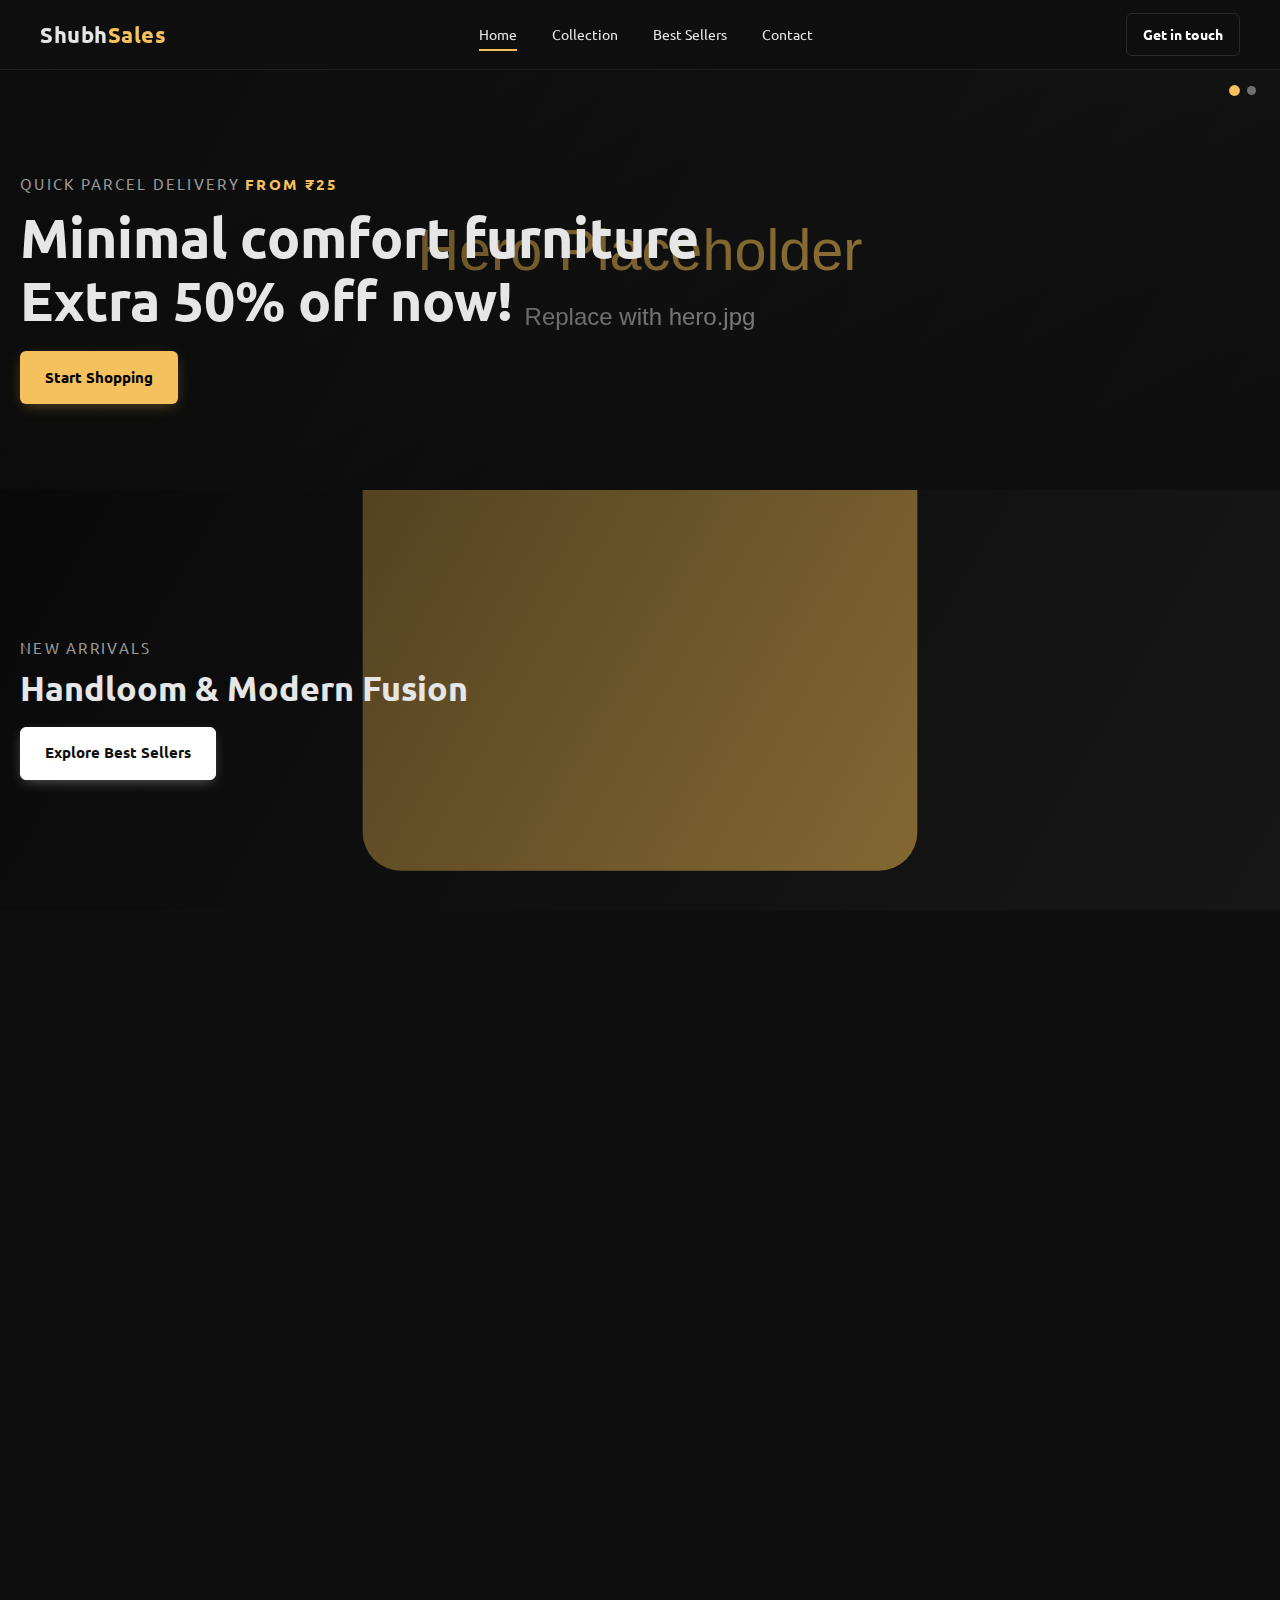
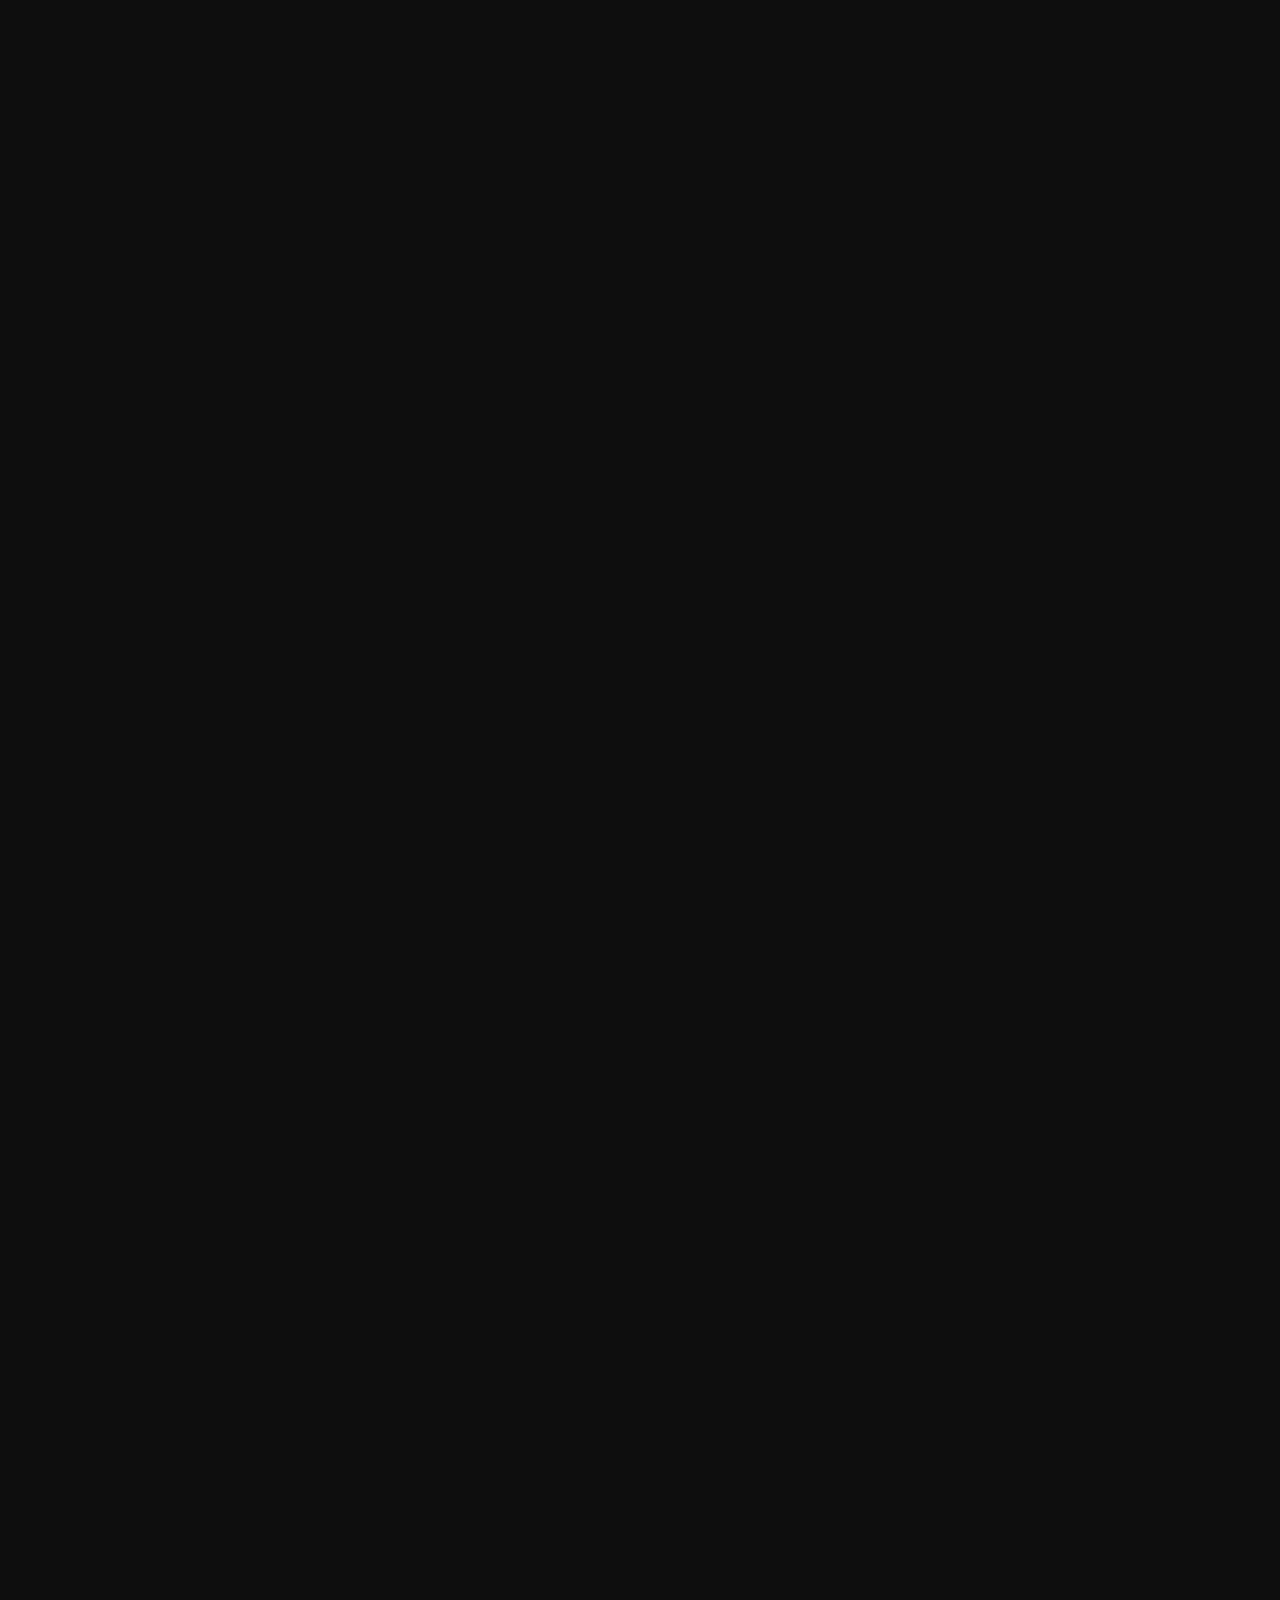
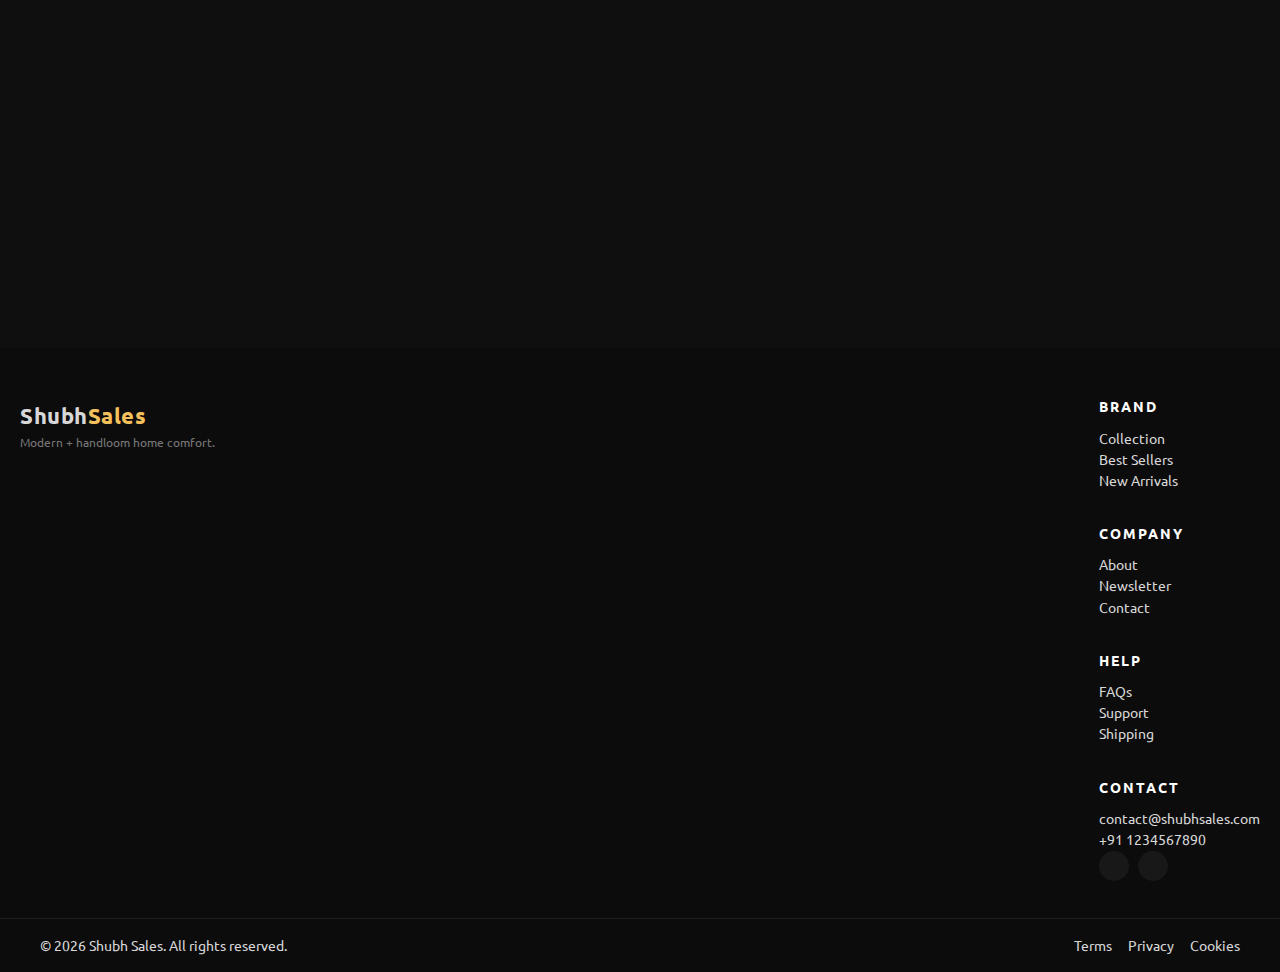
<file: index.html>
<!DOCTYPE html>
<html lang="en">
<head>
    <meta charset="UTF-8" />
    <meta name="viewport" content="width=device-width, initial-scale=1.0" />
    <title>Shubh Sales | Home Furnishings, Mattresses & Handloom</title>
    <meta name="description" content="Shubh Sales - Modern & handloom blend: mattresses, furnishings, decor. Trending & best seller products with fast delivery." />
    <link rel="preconnect" href="https://fonts.googleapis.com" />
    <link rel="preconnect" href="https://fonts.gstatic.com" crossorigin />
    <link href="https://fonts.googleapis.com/css2?family=Roboto:wght@300;400;500;600;700&display=swap" rel="stylesheet" />
    <link rel="stylesheet" href="https://cdnjs.cloudflare.com/ajax/libs/font-awesome/6.5.0/css/all.min.css" integrity="sha512-Sb0A8Z3Y6Kycd+Y6z3Y0JVpaz6RtWLpmjHtkobaN6D+PfYZ7R6pujISiFDUFxIr05oig3NbS1Ry6j3Tz7R6POg==" crossorigin="anonymous" referrerpolicy="no-referrer" />
    <link rel="stylesheet" href="css/styles.css" />
</head>
<body>
    <!-- HEADER -->
    <header class="header" id="top">
        <div class="container header__bar">
            <a href="#top" class="brand" aria-label="Shubh Sales Home">Shubh<span>Sales</span></a>
            <nav class="nav" aria-label="Main Navigation">
                <button class="nav__toggle" aria-expanded="false" aria-label="Toggle navigation">
                    <span></span><span></span><span></span>
                </button>
                <ul class="nav__list">
                    <li><a href="#top" class="active">Home</a></li>
                    <li><a href="#trending">Collection</a></li>
                    <li><a href="#best-sellers">Best Sellers</a></li>
                    <li><a href="#contact">Contact</a></li>
                </ul>
            </nav>
            <a href="#contact" class="btn btn--ghost small hide-mobile">Get in touch</a>
        </div>
    </header>

    <!-- HERO / SLIDER -->
    <section class="hero" aria-label="Promotions slider">
        <div class="hero__slides" data-slider>
            <div class="hero__slide is-active" aria-roledescription="slide">
                <div class="hero__media">
                      <img src="images/hero.svg" alt="Minimal beige sofa in bright living room" />
                </div>
                <div class="hero__content container">
                    <p class="eyebrow">Quick parcel delivery <span class="from">from ₹25</span></p>
                    <h1 class="hero__title">Minimal comfort furniture <br><span class="accent">Extra 50% off now!</span></h1>
                    <div class="hero__cta">
                        <a href="#trending" class="btn">Start Shopping</a>
                    </div>
                </div>
            </div>
            <!-- Duplicate slide placeholder (optional) -->
            <div class="hero__slide" aria-roledescription="slide">
                <div class="hero__media alt">
                      <img src="images/product2.svg" alt="Curtain set draped in sunlit interior" />
                </div>
                <div class="hero__content container">
                    <p class="eyebrow">New arrivals</p>
                    <h2 class="hero__title">Handloom & Modern Fusion</h2>
                    <div class="hero__cta">
                        <a href="#best-sellers" class="btn btn--light">Explore Best Sellers</a>
                    </div>
                </div>
            </div>
        </div>
        <div class="slider-dots" data-dots aria-label="Slider pagination"></div>
    </section>

    <!-- TRENDING PRODUCTS -->
    <section class="section dark" id="trending" aria-labelledby="trend-heading">
        <div class="container">
            <h2 id="trend-heading" class="section__title">Trending Products</h2>
            <div class="products products--row">
                <article class="product" tabindex="0">
                      <div class="product__img"><img src="images/product1.svg" alt="Arcandere Chair" loading="lazy" /></div>
                    <h3 class="product__name">Arcandere Chair</h3>
                    <div class="product__price"><span class="price--new">₹5,990</span></div>
                </article>
                <article class="product" tabindex="0">
                      <div class="product__img"><img src="images/product2.svg" alt="Stainless steel teapot" loading="lazy" /></div>
                    <h3 class="product__name">Stainless steel teapot</h3>
                    <div class="product__price"><span class="price--new">₹890</span></div>
                </article>
                <article class="product" tabindex="0">
                      <div class="product__img"><img src="images/product3.svg" alt="Beoplay audio speaker" loading="lazy" /></div>
                    <h3 class="product__name">Beoplay</h3>
                    <div class="product__price"><span class="price--old">₹2,590</span><span class="price--new">₹1,990</span></div>
                </article>
                <article class="product" tabindex="0">
                      <div class="product__img"><img src="images/product4.svg" alt="Turning table" loading="lazy" /></div>
                    <h3 class="product__name">Turning table</h3>
                    <div class="product__price"><span class="price--new">₹7,900</span></div>
                </article>
            </div>
        </div>
    </section>

    <!-- PROMO MOSAIC -->
    <section class="section mosaic" aria-label="Promotional collections">
        <div class="container mosaic__grid">
            <div class="tile" aria-label="Interior Home Décor promo">
                <div class="tile__inner">
                    <p class="eyebrow small">Quick parcel delivery <span class="from">from ₹25</span></p>
                    <h3>Interior Home Decor</h3>
                    <p class="tile__text">Discover our exquisite interior decor collections</p>
                    <a href="#trending" class="btn btn--sm">Start Shopping</a>
                </div>
            </div>
            <div class="tile alt" aria-label="Pendant Lamp discount">
                <div class="tile__inner">
                    <p class="eyebrow small">Quick parcel delivery <span class="from">from ₹25</span></p>
                    <h3>Up to 70% off<br>Pendant Lamp</h3>
                    <p class="tile__text">Elegant interior lighting collection</p>
                    <a href="#trending" class="btn btn--sm">Start Shopping</a>
                </div>
            </div>
            <div class="tile light" aria-label="Wood chair collection">
                <div class="tile__inner">
                    <h3>Wood chair</h3>
                    <p class="tile__text">Classic & modern blend</p>
                    <a class="btn btn--ghost btn--sm" href="#best-sellers">View</a>
                </div>
            </div>
            <div class="tile mini" aria-label="Mini table offer">
                <div class="tile__inner">
                    <h3>Mini table</h3>
                    <p class="tile__text">New table collection<br><span class="discount">Extra 10% off</span></p>
                    <a href="#best-sellers" class="link-underline">Explore</a>
                </div>
            </div>
            <div class="tile wide" aria-label="Sofa sale banner">
                <div class="tile__inner">
                    <h3>Sofa</h3>
                    <p class="tile__text">Luxurious sofa selection<br><span class="discount">Extra 20% off</span></p>
                    <a href="#best-sellers" class="link-underline">Browse</a>
                </div>
            </div>
            <div class="tile hero-alt" aria-label="Hanging chair collection">
                <div class="tile__inner center">
                    <p class="eyebrow small">Quick parcel delivery <span class="from">from ₹25</span></p>
                    <h3>Shop the new products<br>Up to <span class="accent">40% off</span> now</h3>
                    <a href="#trending" class="btn btn--light btn--sm">Start Shopping</a>
                </div>
            </div>
        </div>
    </section>

    <!-- BEST SELLERS -->
    <section class="section dark" id="best-sellers" aria-labelledby="best-heading">
        <div class="container">
            <h2 id="best-heading" class="section__title">Best seller products</h2>
            <div class="products products--grid">
                <!-- Reuse product component -->
                <article class="product" tabindex="0">
                    <span class="badge">SALE</span>
                      <div class="product__img"><img src="images/product1.svg" alt="Arcandere Chair" loading="lazy" /></div>
                    <h3 class="product__name">Arcandere Chair</h3>
                    <div class="product__price"><span class="price--old">₹6,500</span><span class="price--new">₹5,990</span></div>
                </article>
                <article class="product" tabindex="0">
                    <span class="badge">SALE</span>
                      <div class="product__img"><img src="images/product2.svg" alt="Stainless steel teapot" loading="lazy" /></div>
                    <h3 class="product__name">Stainless steel teapot</h3>
                    <div class="product__price"><span class="price--old">₹1,050</span><span class="price--new">₹890</span></div>
                </article>
                <article class="product" tabindex="0">
                    <span class="badge">SALE</span>
                      <div class="product__img"><img src="images/product3.svg" alt="Beoplay speaker" loading="lazy" /></div>
                    <h3 class="product__name">Beoplay</h3>
                    <div class="product__price"><span class="price--old">₹2,590</span><span class="price--new">₹1,990</span></div>
                </article>
                <article class="product" tabindex="0">
                      <div class="product__img"><img src="images/product4.svg" alt="Turning table" loading="lazy" /></div>
                    <h3 class="product__name">Turning table</h3>
                    <div class="product__price"><span class="price--new">₹7,900</span></div>
                </article>
                <!-- extra sample products -->
                <article class="product" tabindex="0">
                      <div class="product__img"><img src="images/product1.svg" alt="Side table" loading="lazy" /></div>
                    <h3 class="product__name">Side table</h3>
                    <div class="product__price"><span class="price--old">₹1,590</span><span class="price--new">₹1,090</span></div>
                </article>
                <article class="product" tabindex="0">
                      <div class="product__img"><img src="images/product2.svg" alt="Outdoor chair" loading="lazy" /></div>
                    <h3 class="product__name">Outdoor chair</h3>
                    <div class="product__price"><span class="price--old">₹6,500</span><span class="price--new">₹5,500</span></div>
                </article>
                <article class="product" tabindex="0">
                      <div class="product__img"><img src="images/product3.svg" alt="Dining table" loading="lazy" /></div>
                    <h3 class="product__name">Dining table</h3>
                    <div class="product__price"><span class="price--new">₹9,900</span></div>
                </article>
                <article class="product" tabindex="0">
                      <div class="product__img"><img src="images/product4.svg" alt="Swing chair" loading="lazy" /></div>
                    <h3 class="product__name">Swing chair</h3>
                    <div class="product__price"><span class="price--old">₹3,500</span><span class="price--new">₹2,900</span></div>
                </article>
            </div>
        </div>
    </section>

    <!-- NEWSLETTER -->
    <section class="section newsletter" aria-labelledby="news-heading">
        <div class="container newsletter__box">
            <h2 id="news-heading">Subscribe To Our Newsletter</h2>
            <p class="lead">Sign up for weekly updates and build a better home experience.</p>
            <form class="newsletter__form" action="#" method="post" aria-label="Subscribe form">
                <label for="email" class="sr-only">Email address</label>
                <input type="email" id="email" name="email" placeholder="Enter your email address" required />
                <button type="submit" class="btn small">Start Shopping</button>
            </form>
            <p class="privacy">We respect your privacy. Your info stays with us.</p>
        </div>
    </section>

    <!-- INSTAGRAM FEED -->
    <section class="section insta" aria-labelledby="insta-heading">
        <div class="container">
            <h2 id="insta-heading" class="section__title center">Follow us on Instagram</h2>
            <p class="insta__handle center">@shubhsales</p>
            <div class="insta__grid">
            <div class="insta__item"><img src="images/product1.svg" alt="Instagram preview 1" loading="lazy" /></div>
            <div class="insta__item"><img src="images/product2.svg" alt="Instagram preview 2" loading="lazy" /></div>
            <div class="insta__item"><img src="images/product3.svg" alt="Instagram preview 3" loading="lazy" /></div>
            <div class="insta__item"><img src="images/product4.svg" alt="Instagram preview 4" loading="lazy" /></div>
            <div class="insta__item"><img src="images/product1.svg" alt="Instagram preview 5" loading="lazy" /></div>
            <div class="insta__item"><img src="images/product2.svg" alt="Instagram preview 6" loading="lazy" /></div>
            </div>
        </div>
    </section>

    <!-- FOOTER -->
    <footer class="footer" id="contact">
        <div class="container footer__top">
            <div class="footer__brand">
                <a href="#top" class="brand">Shubh<span>Sales</span></a>
                <p class="muted">Modern + handloom home comfort.</p>
            </div>
            <div class="footer__cols">
                <div class="col">
                    <h4>Brand</h4>
                    <ul>
                        <li><a href="#trending">Collection</a></li>
                        <li><a href="#best-sellers">Best Sellers</a></li>
                        <li><a href="#">New Arrivals</a></li>
                    </ul>
                </div>
                <div class="col">
                    <h4>Company</h4>
                    <ul>
                        <li><a href="#">About</a></li>
                        <li><a href="#newsletter">Newsletter</a></li>
                        <li><a href="#contact">Contact</a></li>
                    </ul>
                </div>
                <div class="col">
                    <h4>Help</h4>
                    <ul>
                        <li><a href="#">FAQs</a></li>
                        <li><a href="#">Support</a></li>
                        <li><a href="#">Shipping</a></li>
                    </ul>
                </div>
                <div class="col">
                    <h4>Contact</h4>
                    <ul>
                        <li><a href="mailto:contact@shubhsales.com">contact@shubhsales.com</a></li>
                        <li><a href="tel:+911234567890">+91 1234567890</a></li>
                        <li class="social-inline">
                            <a aria-label="Instagram" href="https://instagram.com" target="_blank" rel="noopener"><i class="fa-brands fa-instagram"></i></a>
                            <a aria-label="WhatsApp" href="https://wa.me/" target="_blank" rel="noopener"><i class="fa-brands fa-whatsapp"></i></a>
                        </li>
                    </ul>
                </div>
            </div>
        </div>
        <div class="footer__bottom">
            <div class="container bottom__bar">
                <p>&copy; <span id="year"></span> Shubh Sales. All rights reserved.</p>
                <ul class="legal">
                    <li><a href="#">Terms</a></li>
                        <li><a href="#">Privacy</a></li>
                        <li><a href="#">Cookies</a></li>
                </ul>
            </div>
        </div>
    </footer>

    <button class="scroll-top" aria-label="Scroll to top"><i class="fa-solid fa-arrow-up"></i></button>

    <script src="js/scripts.js"></script>
</body>
</html>
</file>
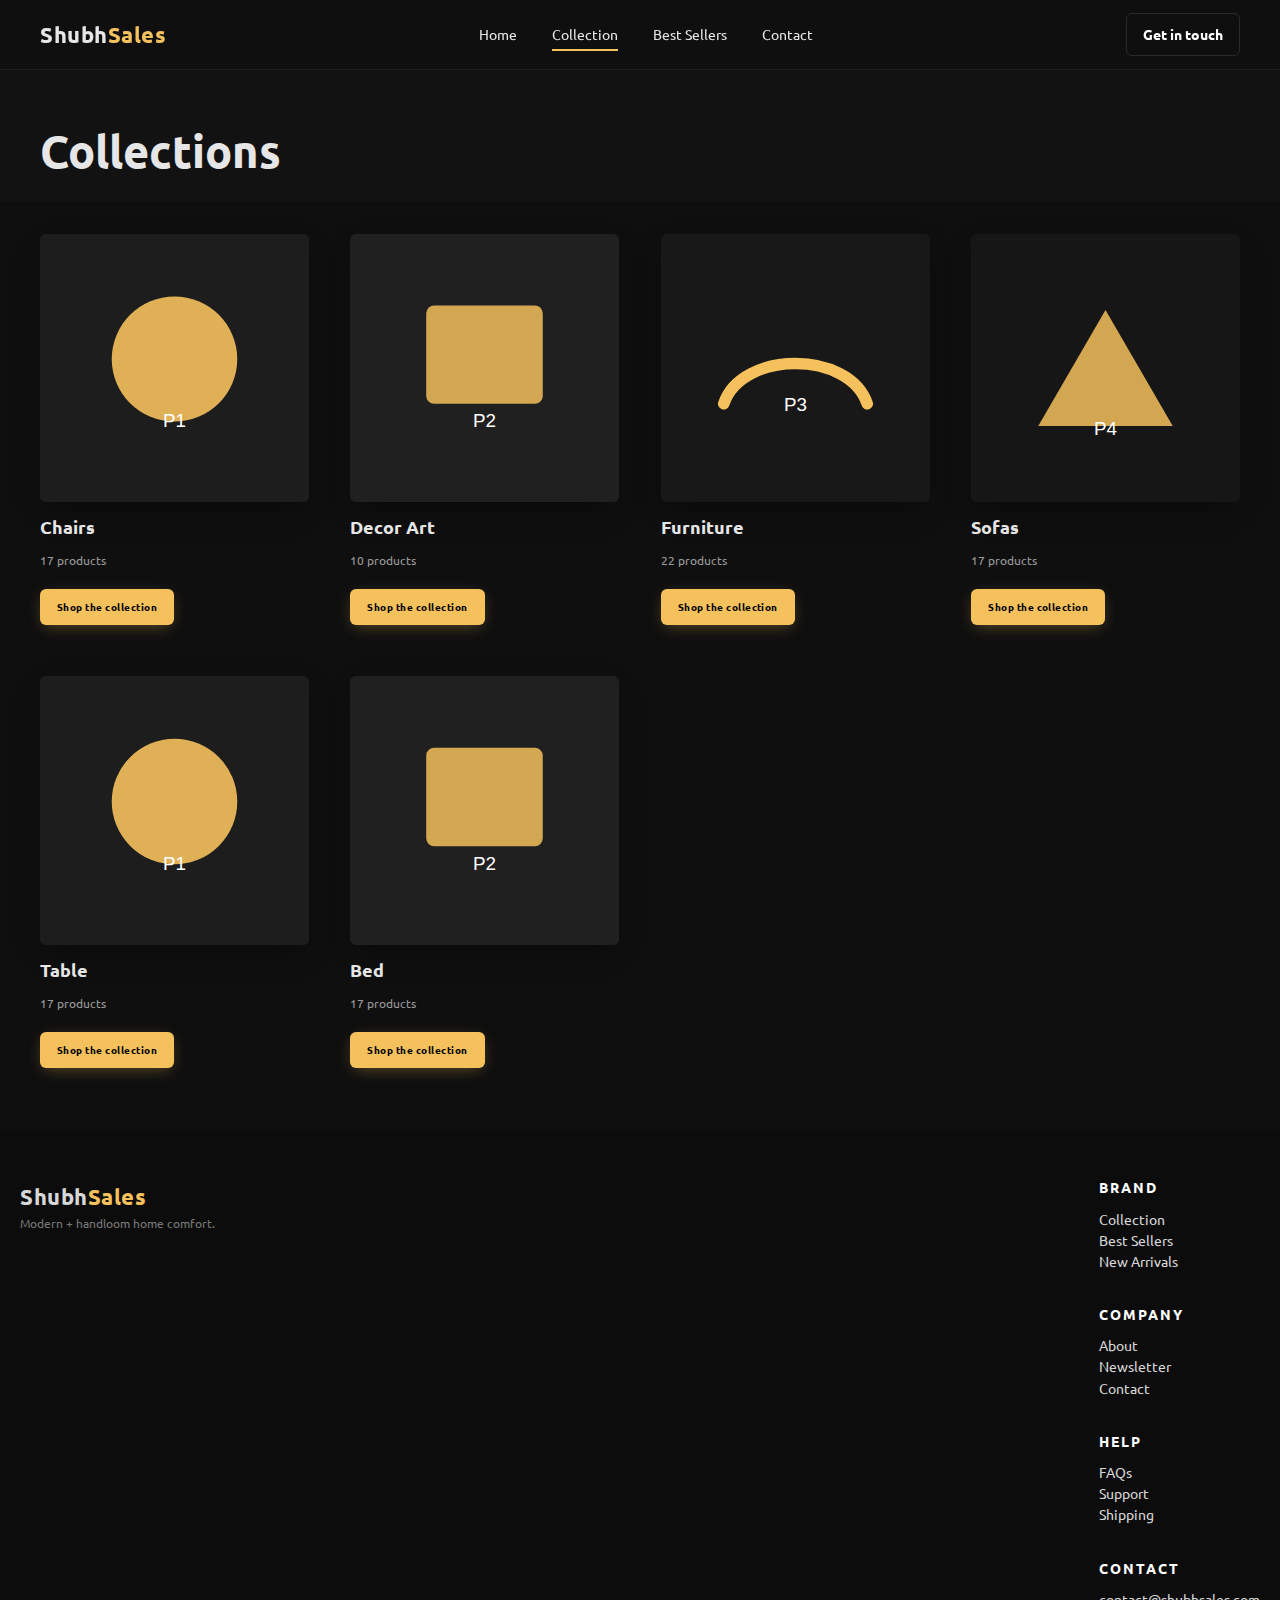
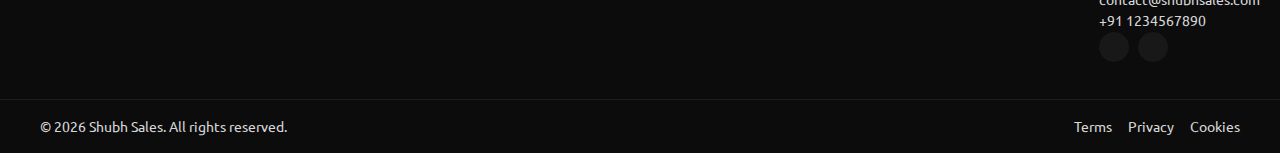
<file: collections.html>
<!DOCTYPE html>
<html lang="en">
<head>
  <meta charset="UTF-8" />
  <meta name="viewport" content="width=device-width, initial-scale=1.0" />
  <title>Collections | Shubh Sales</title>
  <meta name="description" content="Browse Shubh Sales product collections: chairs, decor art, furniture, sofas, tables, beds and more." />
  <link rel="preconnect" href="https://fonts.googleapis.com" />
  <link rel="preconnect" href="https://fonts.gstatic.com" crossorigin />
  <link href="https://fonts.googleapis.com/css2?family=Roboto:wght@300;400;500;600;700&display=swap" rel="stylesheet" />
  <link rel="stylesheet" href="https://cdnjs.cloudflare.com/ajax/libs/font-awesome/6.5.0/css/all.min.css" integrity="sha512-Sb0A8Z3Y6Kycd+Y6z3Y0JVpaz6RtWLpmjHtkobaN6D+PfYZ7R6pujISiFDUFxIr05oig3NbS1Ry6j3Tz7R6POg==" crossorigin="anonymous" referrerpolicy="no-referrer" />
  <link rel="stylesheet" href="css/styles.css" />
</head>
<body class="collections-page">
  <header class="header">
    <div class="container header__bar">
      <a href="index.html" class="brand">Shubh<span>Sales</span></a>
      <nav class="nav" aria-label="Main Navigation">
        <button class="nav__toggle" aria-expanded="false" aria-label="Toggle navigation"><span></span><span></span><span></span></button>
        <ul class="nav__list">
          <li><a href="index.html">Home</a></li>
          <li><a href="collections.html" class="active">Collection</a></li>
          <li><a href="index.html#best-sellers">Best Sellers</a></li>
          <li><a href="index.html#contact">Contact</a></li>
        </ul>
      </nav>
      <a href="index.html#contact" class="btn btn--ghost small hide-mobile">Get in touch</a>
    </div>
  </header>

  <main class="collections" id="top">
    <div class="collections__hero">
      <div class="container">
        <h1>Collections</h1>
      </div>
    </div>
    <section class="section collections__grid-wrap" aria-label="Product collections">
      <div class="container">
        <div class="collections__grid">
          <!-- Collection Card -->
          <article class="collection-card fade-in">
            <div class="collection-card__media"><img src="images/product1.svg" alt="Chairs collection cover" loading="lazy" /></div>
            <h2 class="collection-card__title">Chairs</h2>
            <p class="collection-card__count">17 products</p>
            <a href="#" class="btn btn--sm">Shop the collection</a>
          </article>
          <article class="collection-card fade-in">
            <div class="collection-card__media"><img src="images/product2.svg" alt="Decor art collection cover" loading="lazy" /></div>
            <h2 class="collection-card__title">Decor Art</h2>
            <p class="collection-card__count">10 products</p>
            <a href="#" class="btn btn--sm">Shop the collection</a>
          </article>
          <article class="collection-card fade-in">
            <div class="collection-card__media"><img src="images/product3.svg" alt="Furniture collection cover" loading="lazy" /></div>
            <h2 class="collection-card__title">Furniture</h2>
            <p class="collection-card__count">22 products</p>
            <a href="#" class="btn btn--sm">Shop the collection</a>
          </article>
          <article class="collection-card fade-in">
            <div class="collection-card__media"><img src="images/product4.svg" alt="Sofas collection cover" loading="lazy" /></div>
            <h2 class="collection-card__title">Sofas</h2>
            <p class="collection-card__count">17 products</p>
            <a href="#" class="btn btn--sm">Shop the collection</a>
          </article>
          <article class="collection-card fade-in">
            <div class="collection-card__media"><img src="images/product1.svg" alt="Tables collection cover" loading="lazy" /></div>
            <h2 class="collection-card__title">Table</h2>
            <p class="collection-card__count">17 products</p>
            <a href="#" class="btn btn--sm">Shop the collection</a>
          </article>
          <article class="collection-card fade-in">
            <div class="collection-card__media"><img src="images/product2.svg" alt="Beds collection cover" loading="lazy" /></div>
            <h2 class="collection-card__title">Bed</h2>
            <p class="collection-card__count">17 products</p>
            <a href="#" class="btn btn--sm">Shop the collection</a>
          </article>
        </div>
      </div>
    </section>
  </main>

  <footer class="footer">
    <div class="container footer__top">
      <div class="footer__brand">
        <a href="index.html" class="brand">Shubh<span>Sales</span></a>
        <p class="muted">Modern + handloom home comfort.</p>
      </div>
      <div class="footer__cols">
        <div class="col">
          <h4>Brand</h4>
          <ul>
            <li><a href="collections.html" class="active">Collection</a></li>
            <li><a href="index.html#best-sellers">Best Sellers</a></li>
            <li><a href="#">New Arrivals</a></li>
          </ul>
        </div>
        <div class="col">
          <h4>Company</h4>
          <ul>
            <li><a href="#">About</a></li>
            <li><a href="index.html#newsletter">Newsletter</a></li>
            <li><a href="index.html#contact">Contact</a></li>
          </ul>
        </div>
        <div class="col">
          <h4>Help</h4>
          <ul>
            <li><a href="#">FAQs</a></li>
            <li><a href="#">Support</a></li>
            <li><a href="#">Shipping</a></li>
          </ul>
        </div>
        <div class="col">
          <h4>Contact</h4>
          <ul>
            <li><a href="mailto:contact@shubhsales.com">contact@shubhsales.com</a></li>
            <li><a href="tel:+911234567890">+91 1234567890</a></li>
            <li class="social-inline">
              <a aria-label="Instagram" href="https://instagram.com" target="_blank" rel="noopener"><i class="fa-brands fa-instagram"></i></a>
              <a aria-label="WhatsApp" href="https://wa.me/" target="_blank" rel="noopener"><i class="fa-brands fa-whatsapp"></i></a>
            </li>
          </ul>
        </div>
      </div>
    </div>
    <div class="footer__bottom">
      <div class="container bottom__bar">
        <p>&copy; <span id="year"></span> Shubh Sales. All rights reserved.</p>
        <ul class="legal">
          <li><a href="#">Terms</a></li>
          <li><a href="#">Privacy</a></li>
          <li><a href="#">Cookies</a></li>
        </ul>
      </div>
    </div>
  </footer>

  <button class="scroll-top" aria-label="Scroll to top"><i class="fa-solid fa-arrow-up"></i></button>
  <script src="js/scripts.js"></script>
</body>
</html>
</file>
<file: css/styles.css>
/* =====================================================================
   RESET & BASE
   ===================================================================== */
@import url('https://fonts.googleapis.com/css2?family=Ubuntu:ital,wght@0,300;0,400;0,500;0,700;1,300;1,400;1,500;1,700&display=swap');
* {
  box-sizing: border-box;
  margin: 0;
  padding: 0;
}

html {
  scroll-behavior: smooth;
}

body {
  font-family: 'Ubuntu', 'Roboto', system-ui, sans-serif;
  background: #0f0f0f;
  color: #e6e6e6;
  line-height: 1.55;
  -webkit-font-smoothing: antialiased;
}

img {
  max-width: 100%;
  display: block;
}

ul { list-style: none; }
a { color: inherit; text-decoration: none; }

:root {
  --accent: #f5c15c;
  --accent-rgb: 245,193,92;
  --accent-alt: #fff;
  --bg: #0f0f0f;
  --bg-alt: #161616;
  --bg-soft: #1e1e1e;
  --text: #e6e6e6;
  --muted: #9a9a9a;
  --radius: 14px;
  --radius-sm: 6px;
  --shadow: 0 10px 25px -8px rgba(0,0,0,.5);
  --transition: .35s cubic-bezier(.4,0,.2,1);
  --container: 1240px;

  /* Font scale (+0.15rem over previous baseline) */
  --fs-h1-min: 2.35rem; /* 2.2 + .15 */
  --fs-h1-max: 3.45rem; /* 3.3 + .15 */
  --fs-h2-min: 1.65rem; /* 1.5 + .15 */
  --fs-h2-max: 2.15rem; /* 2.0 + .15 */
  --fs-h3: 1.20rem;     /* 1.05 + .15 */
  --fs-base: 1.15rem;   /* 1.0 + .15 (body) */
  --fs-small: 1.00rem;  /* .85 + .15 */
  --fs-btn: 0.95rem;    /* .80 + .15 */
  --fs-smaller: 0.85rem;/* .70 + .15 */
  --fs-price: 0.75rem;  /* .60 + .15 */
  --fs-badge: 0.70rem;  /* .55 + .15 */
  --fs-tiny: 0.73rem;   /* .58 + .15 */
  --fs-count: 0.78rem;  /* .63 + .15 */
}

h1, h2, h3, h4 {
  font-weight: 600;
  line-height: 1.15;
}

h1 { font-size: clamp(var(--fs-h1-min), 5vw, var(--fs-h1-max)); }
h2 { font-size: clamp(var(--fs-h2-min), 3vw, var(--fs-h2-max)); }
h3 { font-size: var(--fs-h3); }
small { font-size: var(--fs-small); }
body { font-size: var(--fs-base); }

.container {
  width: 100%;
  max-width: var(--container);
  margin: 0 auto;
  padding: 0 1.25rem;
}

/* =====================================================================
   HEADER / NAVBAR
   ===================================================================== */

.header {
  position: fixed;
  inset: 0 0 auto 0;
  height: 70px;
  display: flex;
  align-items: center;
  background: rgba(15,15,15,.85);
  backdrop-filter: blur(14px);
  z-index: 90;
  border-bottom: 1px solid #1e1e1e;
}

.header__bar {
  display: flex;
  justify-content: space-between;
  align-items: center;
  width: 100%;
  gap: 2rem;
}

.brand {
  font-size: 1.35rem;
  font-weight: 700;
  letter-spacing: .5px;
  display: inline-block;
}

.brand span { color: var(--accent); }

.nav { position: relative; }

.nav__toggle {
  /* Hidden by default on desktop; becomes flex in mobile media query */
  display: none;
  background: none;
  border: none;
  cursor: pointer;
  width: 44px;
  height: 44px;
  padding: 6px;
  flex-direction: column;
  justify-content: center;
  align-items: center;
  gap: 6px;
}

.nav__toggle span {
  display: block;
  height: 3px;
  width: 100%;
  background: #fff;
  border-radius: 2px;
  transition: var(--transition);
}

.nav__list {
  display: flex;
  gap: 2.2rem;
  font-size: var(--fs-smaller);
}

.nav__list a {
  position: relative;
  padding: 4px 0;
}

.nav__list a::after {
  content: "";
  position: absolute;
  left: 0;
  bottom: -4px;
  width: 0;
  height: 2px;
  background: var(--accent);
  transition: var(--transition);
}

.nav__list a:hover::after,
.nav__list a:focus::after,
.nav__list a.active::after { width: 100%; }

/* =====================================================================
   HERO / SLIDER
   ===================================================================== */

.hero { position: relative; margin-top: 70px; }
.hero__slides { position: relative; overflow: hidden; }
.hero__slide { position: relative; min-height: 420px; display: grid; align-items: center; }
.hero__slide .hero__media { position: absolute; inset: 0; z-index: -1; }
.hero__media img { width: 100%; height: 100%; object-fit: cover; filter: brightness(.85); }
.hero__slide::after { content: ""; position: absolute; inset: 0; background: linear-gradient(120deg,rgba(0,0,0,.65),rgba(0,0,0,.15)); z-index: -1; }
.hero__content { padding: 4.5rem 0 3.5rem; }
.hero__title { font-weight: 600; margin: .5rem 0 1.2rem; }
.eyebrow { font-size: var(--fs-btn); text-transform: uppercase; letter-spacing: .15em; color: var(--muted); }
.eyebrow .from { color: var(--accent); font-weight: 600; }
.hero__cta { display: flex; gap: 1rem; }

/* Slider Dots */
.slider-dots { position: absolute; right: 1.5rem; top: 1rem; display: flex; gap: .5rem; }
.slider-dots button { width: 9px; height: 9px; background: rgba(255,255,255,.4); border-radius: 50%; border: none; cursor: pointer; padding: 0; transition: var(--transition); }
.slider-dots button[aria-current="true"],
.slider-dots button:hover { background: var(--accent); transform: scale(1.2); }

/* =====================================================================
   BUTTONS & LINKS
   ===================================================================== */

.btn { /* font-size raised via variable */
  --bg: var(--accent);
  background: var(--bg);
  color: #000;
  padding: .85rem 1.5rem;
  border-radius: var(--radius-sm);
  font-size: var(--fs-btn);
  font-weight: 600;
  display: inline-flex;
  align-items: center;
  justify-content: center;
  gap: .45rem;
  border: 1px solid rgba(var(--accent-rgb), .6);
  cursor: pointer;
  transition: var(--transition);
  box-shadow: 0 4px 16px -4px rgba(var(--accent-rgb), .4);
}

.btn:hover,
.btn:focus {
  transform: translateY(-2px);
  box-shadow: 0 6px 20px -5px rgba(var(--accent-rgb), .55);
}

.btn--ghost { background: transparent; color: #fff; border: 1px solid #2a2a2a; box-shadow: none; }
.btn--ghost:hover { background: #1c1c1c; }
.btn--light { background: #fff; color: #111; border-color: #fff; box-shadow: 0 4px 14px -4px rgba(255,255,255,.4); }
.btn--light:hover { background: var(--accent); color: #000; }
.btn.small,
.btn--sm { padding: .6rem 1rem; font-size: var(--fs-smaller); }

.link-underline { font-size: var(--fs-smaller); text-decoration: underline; color: var(--accent); }

/* =====================================================================
   GENERIC SECTIONS
   ===================================================================== */

.section { padding: 3.8rem 0; position: relative; }
.section.dark { background: #121212; }
.section__title { font-size: calc(var(--fs-h3) + .15rem); font-weight: 600; margin-bottom: 1.8rem; text-transform: capitalize; }
.center { text-align: center; }
.lead { color: var(--muted); font-size: var(--fs-small); }

/* =====================================================================
   PRODUCT CARDS
   ===================================================================== */

.products { display: grid; gap: 2rem; }
.products--row { grid-template-columns: repeat(auto-fit, minmax(180px, 1fr)); }
.products--grid { grid-template-columns: repeat(auto-fit, minmax(160px, 1fr)); }
.product { position: relative; display: flex; flex-direction: column; gap: .6rem; }
.product__img { background: #1b1b1b; border-radius: var(--radius-sm); overflow: hidden; aspect-ratio: 1/1.05; position: relative; }
.product__img img { width: 100%; height: 100%; object-fit: cover; transition: transform .9s cubic-bezier(.3,.7,.4,1); }
.product:hover .product__img img { transform: scale(1.08); }
.product__name { font-size: var(--fs-smaller); font-weight: 500; letter-spacing: .5px; }
.product__price { font-size: var(--fs-price); display: flex; gap: .35rem; align-items: center; }
.price--old { text-decoration: line-through; color: #777; }
.price--new { color: var(--accent); font-weight: 600; }
.badge { position: absolute; top: 6px; left: 6px; background: var(--accent); color: #000; font-size: var(--fs-badge); padding: .25rem .45rem; border-radius: 3px; font-weight: 600; letter-spacing: .5px; }

/* =====================================================================
   PROMO MOSAIC
   ===================================================================== */

.mosaic { background: #121212; }
.mosaic__grid { display: grid; gap: 1.1rem; grid-template-columns: repeat(auto-fit, minmax(180px, 1fr)); }
.tile { position: relative; background: #181818; border-radius: var(--radius-sm); min-height: 160px; overflow: hidden; padding: 1.15rem; display: flex; }
.tile.alt { background: #202020; }
.tile.light { background: #d9d9d9; color: #121212; }
.tile.mini { background: #141414; }
.tile.wide { background: #1d1d1d; }
.tile.hero-alt { background: #e9e9e9; color: #121212; min-height: 260px; grid-column: span 2; }

@media (min-width: 860px) {
  .mosaic__grid { grid-template-columns: repeat(6, 1fr); }
  .tile { grid-column: span 2; }
  .tile.light { grid-column: span 1; }
  .tile.mini { grid-column: span 2; }
  .tile.wide { grid-column: span 2; }
  .tile.hero-alt { grid-column: span 6; }
}

.tile__inner { display: flex; flex-direction: column; gap: .55rem; font-size: var(--fs-smaller); }
.tile__inner h3 { font-size: calc(var(--fs-smaller) + .25rem); margin: 0; line-height: 1.2; }
.tile__text { font-size: var(--fs-tiny); color: var(--muted); max-width: 200px; }
.tile.light .tile__text { color: #3d3d3d; }
.tile .discount { color: var(--accent); font-weight: 600; }
.tile.center { justify-content: center; align-items: center; text-align: center; }

/* =====================================================================
   NEWSLETTER SECTION
   ===================================================================== */

.newsletter { background: #fff; color: #111; }
.newsletter__box { max-width: 760px; text-align: center; }
.newsletter__box h2 { color: #111; font-size: var(--fs-base); margin-bottom: .8rem; }
.newsletter__form { margin: 1rem auto 1.2rem; display: flex; gap: .6rem; justify-content: center; flex-wrap: wrap; }
.newsletter__form input { padding: .75rem 1rem; font-size: var(--fs-small); border: 1px solid #ccc; border-radius: var(--radius-sm); min-width: 260px; font-family: inherit; }
.newsletter__form input:focus { outline: 2px solid #111; }
.privacy { font-size: var(--fs-price); color: #555; }

/* =====================================================================
   INSTAGRAM GRID
   ===================================================================== */

.insta { background: #121212; }
.insta__handle { font-size: var(--fs-price); color: var(--accent); margin: -1rem 0 1.7rem; }
.insta__grid { display: grid; gap: .8rem; grid-template-columns: repeat(auto-fit, minmax(120px, 1fr)); }
.insta__item { aspect-ratio: 1/1; background: #1f1f1f; border-radius: var(--radius-sm); overflow: hidden; position: relative; }
.insta__item img { width: 100%; height: 100%; object-fit: cover; transition: transform .8s ease; }
.insta__item:hover img { transform: scale(1.08); }

/* =====================================================================
   FOOTER
   ===================================================================== */

.footer { background: #0c0c0c; color: #d7d7d7; font-size: var(--fs-smaller); }
.footer__top { display: flex; flex-direction: column; gap: 2.5rem; padding: 3.2rem 0 2.3rem; }
.footer__brand p { font-size: var(--fs-price); color: #777; max-width: 240px; }
.footer__cols { display: grid; gap: 2.2rem; grid-template-columns: repeat(auto-fit, minmax(140px, 1fr)); }
.footer h4 { font-size: var(--fs-smaller); text-transform: uppercase; letter-spacing: .15em; margin: 0 0 .8rem; color: #fff; }
.footer a { color: #d7d7d7; }
.footer a:hover { color: var(--accent); }
.social-inline a { display: inline-flex; width: 30px; height: 30px; align-items: center; justify-content: center; background: #181818; border-radius: 50%; margin-right: .4rem; font-size: var(--fs-btn); transition: var(--transition); }
.social-inline a:hover { background: var(--accent); color: #111; }
.footer__bottom { border-top: 1px solid #1e1e1e; padding: 1rem 0; }
.bottom__bar { display: flex; flex-direction: column; gap: 1rem; justify-content: space-between; }
.legal { display: flex; gap: 1rem; flex-wrap: wrap; }

@media (min-width: 760px) {
  .footer__top { flex-direction: row; justify-content: space-between; align-items: flex-start; }
  .bottom__bar { flex-direction: row; align-items: center; }
}

/* =====================================================================
   SCROLL TO TOP BUTTON
   ===================================================================== */

.scroll-top {
  position: fixed;
  right: 1.1rem;
  bottom: 1.1rem;
  width: 46px;
  height: 46px;
  border: none;
  background: var(--accent);
  color: #111;
  border-radius: 50%;
  display: grid;
  place-items: center;
  font-size: 1rem;
  cursor: pointer;
  box-shadow: var(--shadow);
  opacity: 0;
  visibility: hidden;
  transform: translateY(14px);
  transition: var(--transition);
  z-index: 80;
}

.scroll-top.visible { opacity: 1; visibility: visible; transform: translateY(0); }
.scroll-top:hover { background: #ffd98f; }

/* =====================================================================
   ACCESSIBILITY
   ===================================================================== */

:focus-visible { outline: 2px solid var(--accent); outline-offset: 3px; }

/* =====================================================================
   RESPONSIVE NAV (MOBILE)
   ===================================================================== */

@media (max-width: 880px) {
  .nav__toggle { display: flex; }
  .nav__list { position: absolute; top: 60px; right: 0; flex-direction: column; background: #161616; padding: 1.2rem 1.1rem 1.2rem; width: 210px; border: 1px solid #232323; border-radius: var(--radius-sm); box-shadow: var(--shadow); opacity: 0; pointer-events: none; transform: translateY(10px); transition: var(--transition); }
  .nav__list.open { opacity: 1; pointer-events: auto; transform: translateY(0); }
  .nav__toggle.active span:nth-child(1) { transform: translateY(9px) rotate(45deg); }
  .nav__toggle.active span:nth-child(2) { opacity: 0; }
  .nav__toggle.active span:nth-child(3) { transform: translateY(-9px) rotate(-45deg); }
  .hide-mobile { display: none !important; }
}

/* =====================================================================
   UTILITIES
   ===================================================================== */

.sr-only { position: absolute; width: 1px; height: 1px; padding: 0; margin: -1px; overflow: hidden; clip: rect(0 0 0 0); white-space: nowrap; border: 0; font-size: var(--fs-price); }
.fade-in { opacity: 0; transform: translateY(26px); transition: 1s cubic-bezier(.3,.7,.4,1); }
.fade-in.visible { opacity: 1; transform: translateY(0); }

/* =====================================================================
   COLLECTIONS PAGE
   ===================================================================== */

.collections__hero { margin-top: 70px; background: #121212; padding: 3.5rem 0 1.5rem; }
.collections__hero h1 { font-size: clamp(calc(var(--fs-h2-min) + .35rem), 4vw, calc(var(--fs-h2-max) + .65rem)); }
.collections__grid-wrap { background: #0f0f0f; padding-top: 2rem; }
.collections__grid { display: grid; gap: 3.2rem 2.6rem; grid-template-columns: repeat(auto-fit, minmax(250px, 1fr)); }
.collection-card { display: flex; flex-direction: column; align-items: flex-start; gap: .85rem; }
.collection-card__media { aspect-ratio: 1/1; width: 100%; background: #1d1d1d; border-radius: var(--radius-sm); overflow: hidden; box-shadow: var(--shadow); }
.collection-card__media img { width: 100%; height: 100%; object-fit: cover; transition: transform 1.1s cubic-bezier(.3,.7,.4,1); }
.collection-card:hover .collection-card__media img { transform: scale(1.08); }
.collection-card__title { font-size: var(--fs-base); margin: 0; }
.collection-card__count { font-size: var(--fs-count); color: var(--muted); margin: 0 0 .35rem; }
.collections-page .btn--sm { font-size: .6rem; letter-spacing: .05em; }

@media (max-width: 640px) {
  .collections__grid { gap: 2.4rem 1.4rem; }
}
</file>
